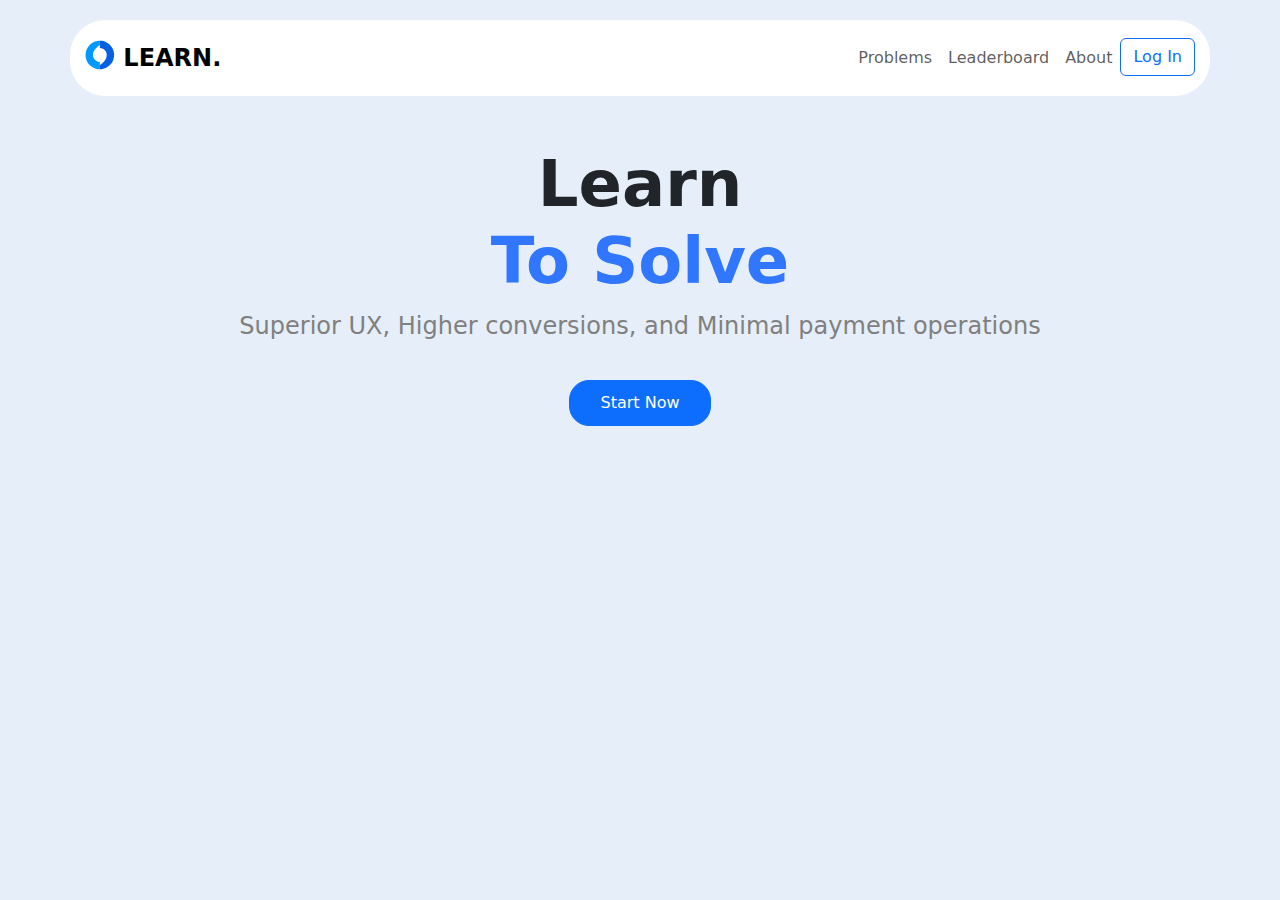
<file: frontend/src/index.html>
<!DOCTYPE html>
<html lang="en">
<head>
  <meta charset="UTF-8">
  <meta name="viewport" content="width=device-width, initial-scale=1.0">
  <title>Learn.</title>
  <link href="css/bootstrap.5.3.min.css" rel="stylesheet">
  <link href="css/main.css" rel="stylesheet">
</head>
<body>

  <!-- Navbar -->
  <nav class="navbar navbar-expand-lg container">
    <a class="navbar-brand" href="index.html">
        <img src="assets/images/juspay-logo.svg" alt="logo" width="30" height="30" class="d-inline-block align-top">
        LEARN.</a>
    <div class="collapse navbar-collapse justify-content-end">
      <ul class="navbar-nav">
        <li class="nav-item"><a class="nav-link" href="problems.html">Problems</a></li>
        <li class="nav-item"><a class="nav-link" href="#">Leaderboard</a></li>
        <li class="nav-item"><a class="nav-link" href="#">About</a></li>
        <li class="nav-item"><a class="btn btn-outline-primary" href="#">Log In</a></li>
      </ul>
    </div>
  </nav>

  <!-- Hero Section -->
  <div class="hero">
    <h1>Learn <br><span style="color:#3176FF;">
        
        <div id="textCarousel" class="carousel slide" data-bs-ride="carousel" data-bs-interval="3000">
            <div class="carousel-inner">
              <div class="carousel-item active">
                <div class="d-flex justify-content-center">
                  To Solve
                </div>
              </div>
              <div class="carousel-item">
                <div class="d-flex justify-content-center">
                  To Think
                </div>
              </div>
              <div class="carousel-item">
                <div class="d-flex justify-content-center">
                  To Not Give Up
                </div>
              </div>
            </div>
          </div>

    </span></h1>
    <p>Superior UX, Higher conversions, and Minimal payment operations</p>
    <a href="#" class="btn btn-primary">Start Now</a>
  </div>

  


  <script src="js/bootstrap.5.3.bundle.min.js"></script>
</body>
</html>
</file>
<file: frontend/src/css/main.css>
:root {
  --body-bg-color: #E6EEF9;
  --primary-color: #3176FF;;
  --secondary-color: #2ecc71;
  --font-size-xl: 4rem;
  --font-size-lg: 3rem;
  --font-size-md: 2rem;
  --font-size-sm: 1.5rem;
  --font-size-xs: 1rem;
}

body {
    background-color: var(--body-bg-color);
  }

.navbar {
  background-color: white;
  border-radius: 35px;
  margin-top: 20px;
  padding: 15px;
}
.navbar-brand {
  font-size: var(--font-size-sm);
  font-weight: bold;
}
.hero {
  text-align: center;
  margin-top: 50px;
}
.hero h1 {
  font-size: var(--font-size-xl);
  font-weight: bold;
}
.hero p {
  font-size: var(--font-size-sm);
  color: gray;
}
.btn-primary {
  margin-top: 20px;
  border-radius: 20px;
  padding: 10px 30px;
}

.nav-link:hover {
  color: var(--primary-color);
  font-weight: bold;
}

/* Styling for clickable list */
.list-group-item:hover {
  background-color: #f8f9fa;
  cursor: pointer;
}

/* Styling for the column titles */
.list-header {
  font-weight: bold;
  font-size: 1.1rem;
  background-color: #f1f1f1;
  padding: 10px;
  margin-bottom: 10px;
}

.list-group-item {
  display: flex;
  justify-content: space-between;
  align-items: center;
  background-color: var(--body-bg-color);
}

/* For responsiveness */
.column {
  width: 33%;
}
</file>
